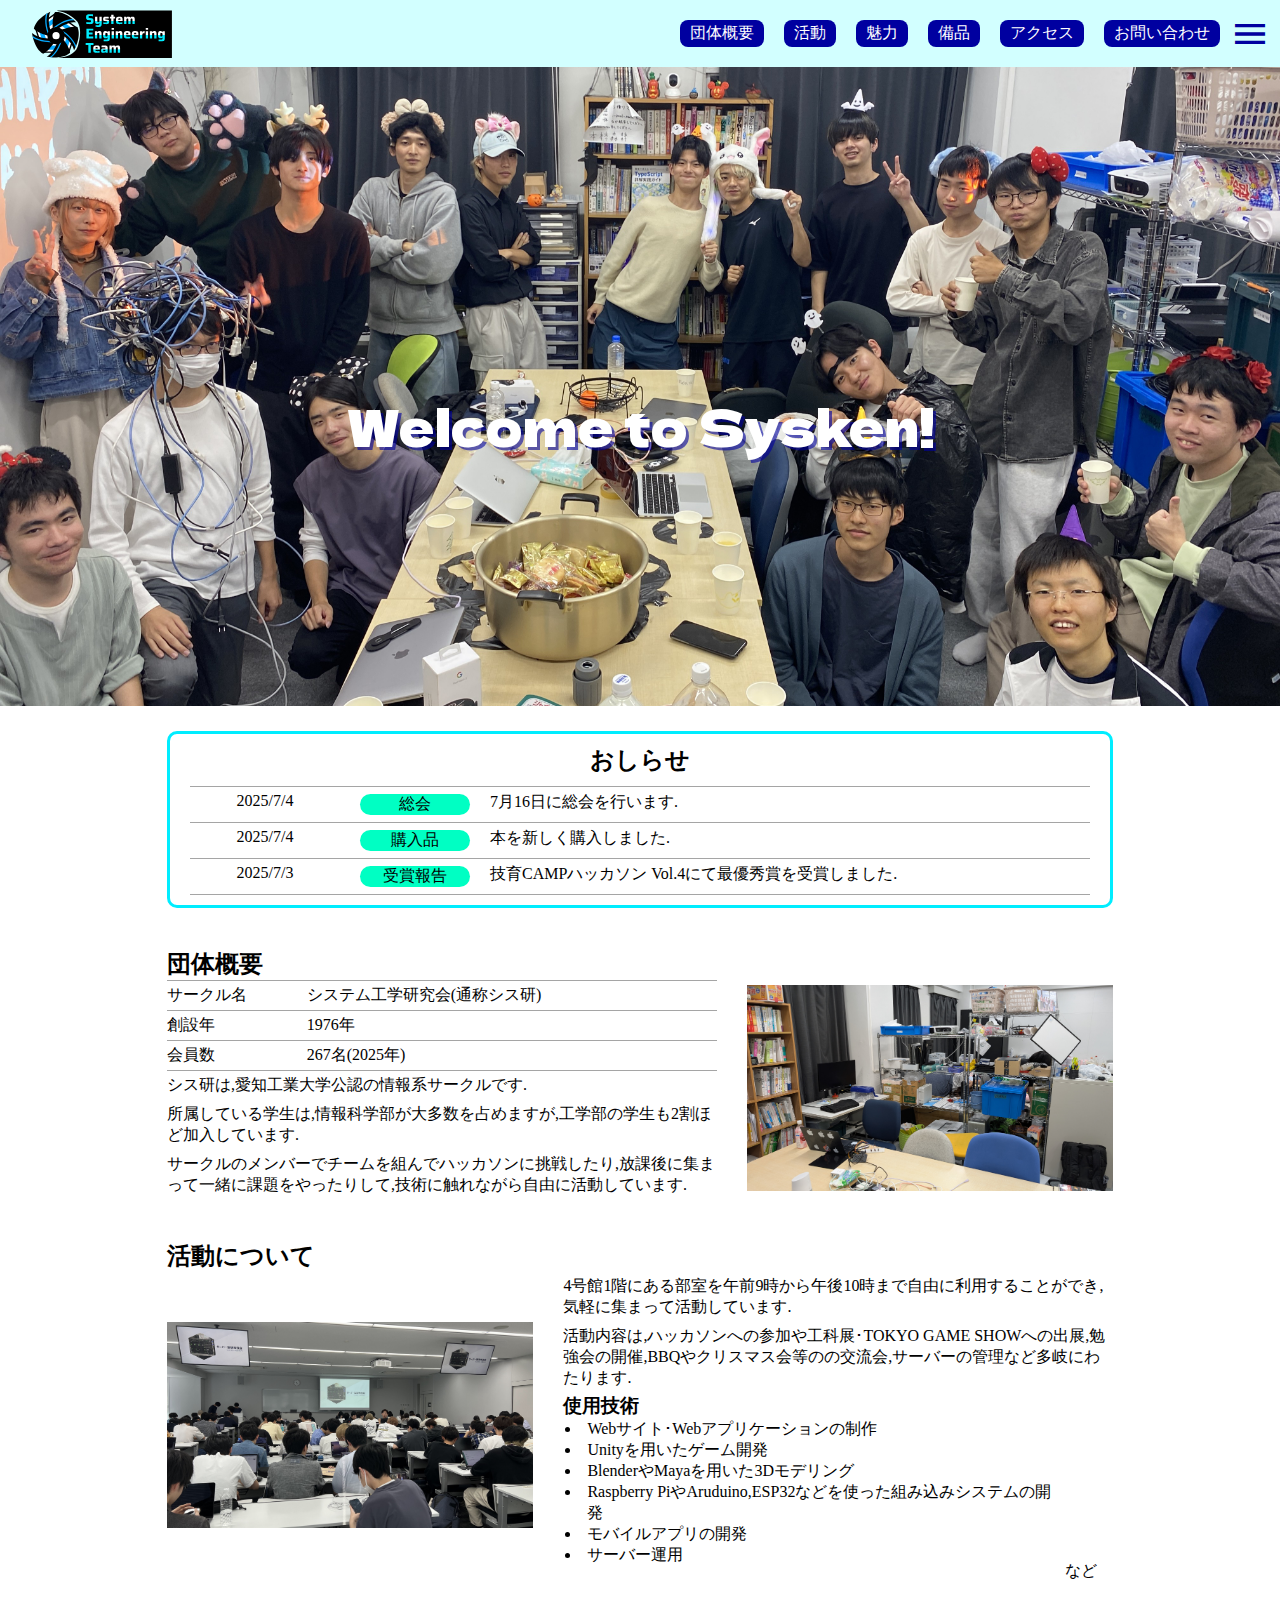
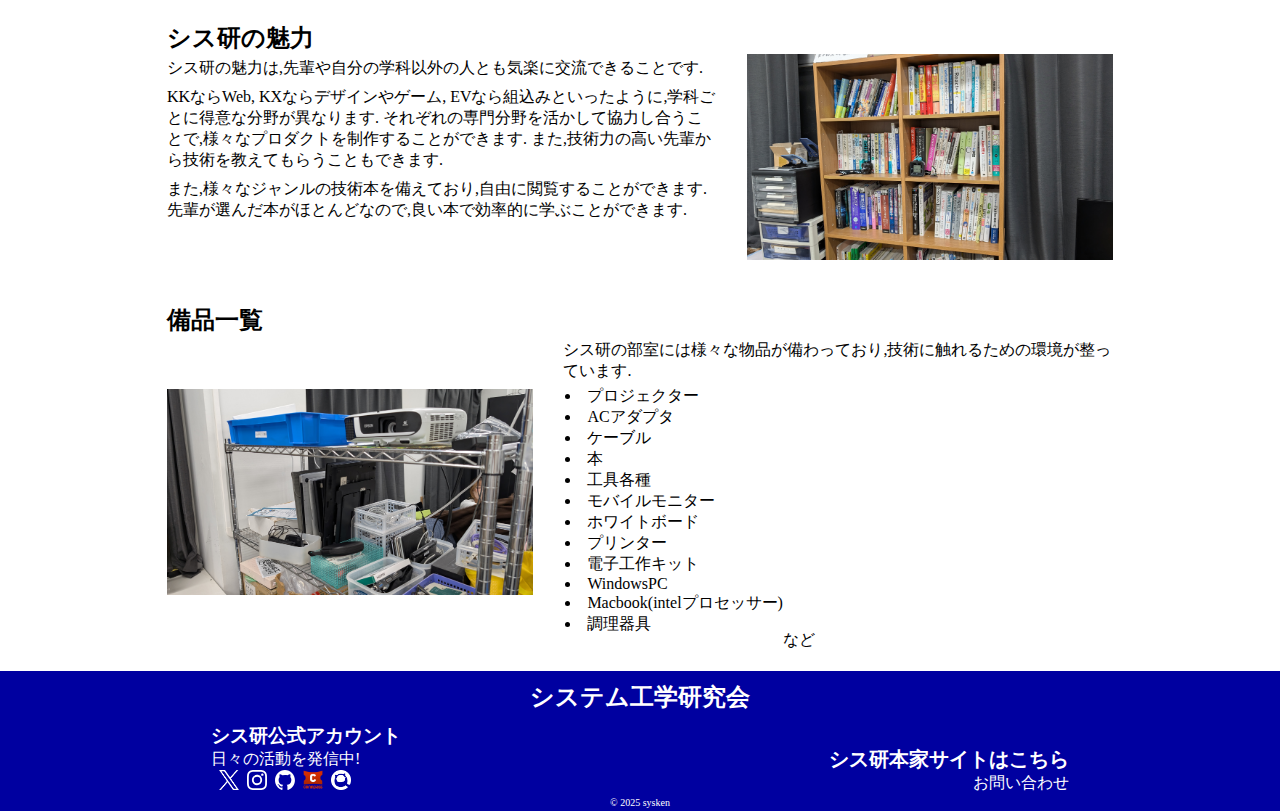
<file: index.html>
<!DOCTYPE html>
<html lang="jp">
  <head>
    <meta charset="UTF-8" />
    <meta name="viewport" content="width=device-width, initial-scale=1.0" />
    <link rel="stylesheet" href="./css/index.css" />
    <link
      href="https://fonts.googleapis.com/icon?family=Material+Icons"
      rel="stylesheet"
    />
    <link rel="preconnect" href="https://fonts.googleapis.com" />
    <link rel="preconnect" href="https://fonts.gstatic.com" crossorigin />
    <link
      rel="stylesheet"
      href="https://fonts.googleapis.com/css2?family=Dela+Gothic+One&display=swap"
    />
    <link rel="icon" href="./images/favicon.ico" />
    <title>シス研を紹介しよう!</title>
  </head>
  <body>
    <div class="wrapper">
      <header>
        <img
          src="./images/sysken_icon.svg"
          alt="sysken_logo"
          width="50"
          height="50"
        />
        <div class="navigation_container">
          <nav>
            <a href="#about">団体概要</a>
            <a href="#activity">活動</a>
            <a href="#attraction">魅力</a>
            <a href="#fixtures">備品</a>
            <a href="./pages/access.html">アクセス</a>
            <a href="./pages/inquiry.html">お問い合わせ</a>
            <span class="material-icons">menu</span>
          </nav>
        </div>
      </header>
      <main>
        <div class="welcome_container">
          <img src="./images/welcome.jpg" alt="welcome" />
          <p>Welcome to Sysken!</p>
        </div>
        <div class="contents_container">
          <section id="information">
            <div class="information_container">
              <h2>おしらせ</h2>
              <div class="subject_container">
                <p class="date">2025/7/4</p>
                <p class="genre">総会</p>
                <p class="title">7月16日に総会を行います.</p>
              </div>
              <div class="subject_container">
                <p class="date">2025/7/4</p>
                <p class="genre">購入品</p>
                <p class="title">本を新しく購入しました.</p>
              </div>
              <div class="subject_container">
                <p class="date">2025/7/3</p>
                <p class="genre">受賞報告</p>
                <p class="title">
                  技育CAMPハッカソン Vol.4にて最優秀賞を受賞しました.
                </p>
              </div>
            </div>
          </section>
          <section id="about">
            <h2>団体概要</h2>
            <div class="section_left_container">
              <div class="sentence_container">
                <table>
                  <tbody>
                    <tr>
                      <td>サークル名</td>
                      <td>システム工学研究会(通称シス研)</td>
                    </tr>
                    <tr>
                      <td>創設年</td>
                      <td>1976年</td>
                    </tr>
                    <tr>
                      <td>会員数</td>
                      <td>267名(2025年)</td>
                    </tr>
                  </tbody>
                </table>
                <p>シス研は,愛知工業大学公認の情報系サークルです.</p>
                <p>
                  所属している学生は,情報科学部が大多数を占めますが,工学部の学生も2割ほど加入しています.
                </p>
                <p>
                  サークルのメンバーでチームを組んでハッカソンに挑戦したり,放課後に集まって一緒に課題をやったりして,技術に触れながら自由に活動しています.
                </p>
              </div>
              <div class="section_image">
                <img
                  src="./images/busitu.jpg"
                  alt="busitu"
                  width="300"
                  height="200"
                />
              </div>
            </div>
          </section>
          <section id="activity">
            <h2>活動について</h2>
            <div class="section_right_container">
              <div class="section_image">
                <img
                  src="./images/benkyoukai.jpg"
                  alt="benkyoukai"
                  width="300"
                  height="200"
                />
              </div>
              <div class="sentence_container">
                <p>
                  4号館1階にある部室を午前9時から午後10時まで自由に利用することができ,気軽に集まって活動しています.
                </p>
                <p>
                  活動内容は,ハッカソンへの参加や工科展･TOKYO GAME
                  SHOWへの出展,勉強会の開催,BBQやクリスマス会等のの交流会,サーバーの管理など多岐にわたります.
                </p>
                <h3>使用技術</h3>
                <div class="list_container">
                  <ul>
                    <li>Webサイト･Webアプリケーションの制作</li>
                    <li>Unityを用いたゲーム開発</li>
                    <li>BlenderやMayaを用いた3Dモデリング</li>
                    <li>
                      Raspberry
                      PiやAruduino,ESP32などを使った組み込みシステムの開発
                    </li>
                    <li>モバイルアプリの開発</li>
                    <li>サーバー運用</li>
                  </ul>
                  <p>など</p>
                </div>
              </div>
            </div>
          </section>
          <section id="attraction">
            <h2>シス研の魅力</h2>
            <div class="section_left_container">
              <div class="sentence_container">
                <p>
                  シス研の魅力は,先輩や自分の学科以外の人とも気楽に交流できることです.
                </p>
                <p>
                  KKならWeb, KXならデザインやゲーム,
                  EVなら組込みといったように,学科ごとに得意な分野が異なります.
                  それぞれの専門分野を活かして協力し合うことで,様々なプロダクトを制作することができます.
                  また,技術力の高い先輩から技術を教えてもらうこともできます.
                </p>
                <p>
                  また,様々なジャンルの技術本を備えており,自由に閲覧することができます.先輩が選んだ本がほとんどなので,良い本で効率的に学ぶことができます.
                </p>
              </div>
              <div class="section_image">
                <img
                  src="./images/books.jpg"
                  alt="books"
                  width="300"
                  height="200"
                />
              </div>
            </div>
          </section>
          <section id="fixtures">
            <h2>備品一覧</h2>
            <div class="section_right_container">
              <div class="section_image">
                <img
                  src="./images/bihin.jpg"
                  alt="bihin"
                  width="300"
                  height="200"
                />
              </div>
              <div class="sentence_container">
                <p>
                  シス研の部室には様々な物品が備わっており,技術に触れるための環境が整っています.
                </p>
                <div class="list_container">
                  <ul>
                    <li>プロジェクター</li>
                    <li>ACアダプタ</li>
                    <li>ケーブル</li>
                    <li>本</li>
                    <li>工具各種</li>
                    <li>モバイルモニター</li>
                    <li>ホワイトボード</li>
                    <li>プリンター</li>
                    <li>電子工作キット</li>
                    <li>WindowsPC</li>
                    <li>Macbook(intelプロセッサー)</li>
                    <li>調理器具</li>
                  </ul>
                  <p>など</p>
                </div>
              </div>
            </div>
          </section>
        </div>
      </main>
      <footer>
        <div class="contents_container">
          <h2>システム工学研究会</h2>
          <div class="footer_container">
            <div class="sns_container">
              <h3>シス研公式アカウント</h3>
              <p>日々の活動を発信中!</p>
              <ul>
                <li>
                  <a href="https://x.com/set_official" target="_blank"
                    ><img
                      src="./images/x_icon.png"
                      alt="X (Twitter)"
                      width="20"
                      height="20"
                  /></a>
                </li>
                <li>
                  <a
                    href="https://www.instagram.com/ait.sysken/"
                    target="_blank"
                    ><img
                      src="./images/Instagram_icon.svg"
                      alt="instagram"
                      width="20"
                      height="20"
                  /></a>
                </li>
                <li>
                  <a
                    href="https://github.com/SystemEngineeringTeam"
                    target="_blank"
                    ><img
                      src="./images/github_logo.svg"
                      alt="github"
                      width="20"
                      height="20"
                  /></a>
                </li>
                <li>
                  <a href="https://sysken.connpass.com/" target="_blank"
                    ><img
                      src="./images/connpass_logo.png"
                      alt="connpass"
                      width="20"
                      height="20"
                  /></a>
                </li>
                <li>
                  <a
                    href="https://qiita.com/organizations/sysken"
                    target="_blank"
                    ><img
                      src="./images/qiita_icon.png"
                      alt="qiita"
                      width="20"
                      height="20"
                  /></a>
                </li>
              </ul>
            </div>
            <div class="support_container">
              <a href="https://www.sysken.net/" target="_blank"
                >シス研本家サイトはこちら</a
              >
              <a href="./pages/inquiry.html">お問い合わせ</a>
            </div>
          </div>
          <p class="copyright">&copy 2025 sysken</p>
        </div>
      </footer>
    </div>
  </body>
</html>
</file>
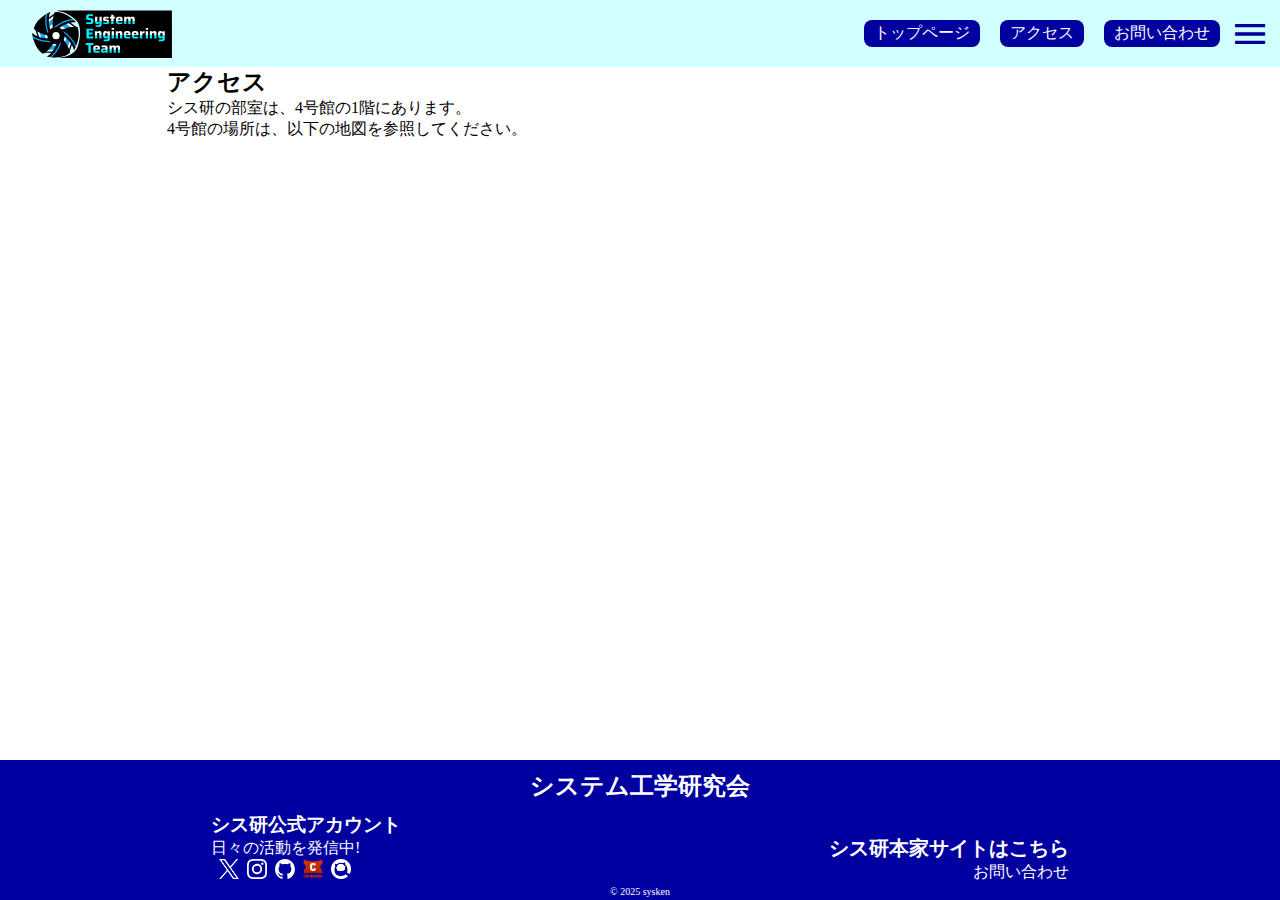
<file: pages/access.html>
<!DOCTYPE html>
<html lang="jp">
  <head>
    <meta charset="UTF-8" />
    <meta name="viewport" content="width=device-width, initial-scale=1.0" />
    <link rel="icon" href="../images/favicon.ico" />
    <link rel="stylesheet" href="../css/index.css" />
    <link rel="stylesheet" href="../css/access.css" />
    <link
      href="https://fonts.googleapis.com/icon?family=Material+Icons"
      rel="stylesheet"
    />
    <title>シス研へのアクセス</title>
  </head>
  <body>
    <div class="wrapper">
      <header>
        <img
          src="../images/sysken_icon.svg"
          alt="sysken_logo"
          width="100"
          height="100"
        />
        <div class="navigation_container">
          <nav>
            <a href="../index.html">トップページ</a>
            <a href="./access.html">アクセス</a>
            <a href="./inquiry.html">お問い合わせ</a>
          </nav>
          <span class="material-icons">menu</span>
        </div>
      </header>
      <main>
        <div class="contents_container">
          <h2>アクセス</h2>
          <p>シス研の部室は、4号館の1階にあります。</p>
          <p>4号館の場所は、以下の地図を参照してください。</p>
          <iframe
            src="https://www.google.com/maps/embed?pb=!1m18!1m12!1m3!1d476.9937889863071!2d137.11548069233257!3d35.184812556960736!2m3!1f0!2f0!3f0!3m2!1i1024!2i768!4f13.1!3m3!1m2!1s0x6003670d65aeaac9%3A0xa519c63367ceeec4!2z44CSNDcwLTAzNTYg5oSb55-l55yM6LGK55Sw5biC5YWr6I2J55S65YWr5Y2D6I2JIDTlj7fppKg!5e1!3m2!1sja!2sjp!4v1751645255587!5m2!1sja!2sjp"
            width="100%"
            height="600"
            style="border: 0"
            allowfullscreen=""
            loading="lazy"
            referrerpolicy="no-referrer-when-downgrade"
          ></iframe>
        </div>
      </main>
      <footer>
        <div class="contents_container">
          <h2>システム工学研究会</h2>
          <div class="footer_container">
            <div class="sns_container">
              <h3>シス研公式アカウント</h3>
              <p>日々の活動を発信中!</p>
              <ul>
                <li>
                  <a href="https://x.com/set_official" target="_blank"
                    ><img
                      src="../images/x_icon.png"
                      alt="X (Twitter)"
                      width="20"
                      height="20"
                  /></a>
                </li>
                <li>
                  <a
                    href="https://www.instagram.com/ait.sysken/"
                    target="_blank"
                    ><img
                      src="../images/Instagram_icon.svg"
                      alt="instagram"
                      width="20"
                      height="20"
                  /></a>
                </li>
                <li>
                  <a
                    href="https://github.com/SystemEngineeringTeam"
                    target="_blank"
                    ><img
                      src="../images/github_logo.svg"
                      alt="github"
                      width="20"
                      height="20"
                  /></a>
                </li>
                <li>
                  <a href="https://sysken.connpass.com/" target="_blank"
                    ><img
                      src="../images/connpass_logo.png"
                      alt="connpass"
                      width="20"
                      height="20"
                  /></a>
                </li>
                <li>
                  <a
                    href="https://qiita.com/organizations/sysken"
                    target="_blank"
                    ><img
                      src="../images/qiita_icon.png"
                      alt="qiita"
                      width="20"
                      height="20"
                  /></a>
                </li>
              </ul>
            </div>
            <div class="support_container">
              <a href="https://www.sysken.net/" target="_blank"
                >シス研本家サイトはこちら</a
              >
              <a href="./inquiry.html">お問い合わせ</a>
            </div>
          </div>
          <p class="copyright">&copy 2025 sysken</p>
        </div>
      </footer>
    </div>
  </body>
</html>
</file>
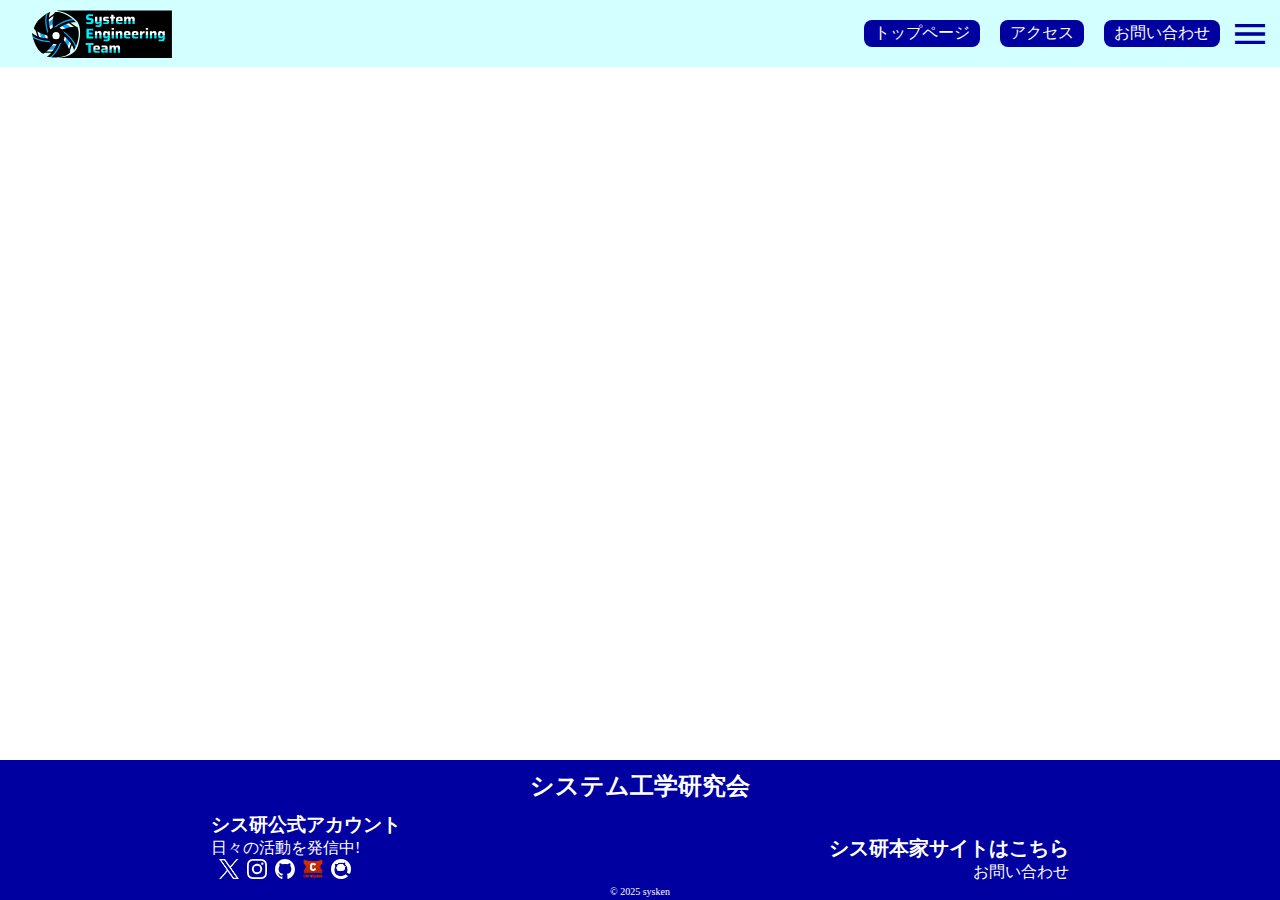
<file: pages/inquiry.html>
<!DOCTYPE html>
<html lang="jp">
  <head>
    <meta charset="UTF-8" />
    <meta name="viewport" content="width=device-width, initial-scale=1.0" />
    <link rel="icon" href="../images/favicon.ico" />
    <link rel="stylesheet" href="../css/index.css" />
    <link rel="stylesheet" href="../css/access.css" />
    <link
      href="https://fonts.googleapis.com/icon?family=Material+Icons"
      rel="stylesheet"
    />
    <title>問い合わせページ</title>
  </head>
  <body>
    <div class="wrapper">
      <header>
        <img
          src="../images/sysken_icon.svg"
          alt="sysken_logo"
          width="100"
          height="100"
        />
        <div class="navigation_container">
          <nav>
            <a href="../index.html">トップページ</a>
            <a href="./access.html">アクセス</a>
            <a href="./inquiry.html">お問い合わせ</a>
          </nav>
          <span class="material-icons">menu</span>
        </div>
      </header>
      <footer>
        <div class="contents_container">
          <h2>システム工学研究会</h2>
          <div class="footer_container">
            <div class="sns_container">
              <h3>シス研公式アカウント</h3>
              <p>日々の活動を発信中!</p>
              <ul>
                <li>
                  <a href="https://x.com/set_official" target="_blank"
                    ><img
                      src="../images/x_icon.png"
                      alt="X (Twitter)"
                      width="20"
                      height="20"
                  /></a>
                </li>
                <li>
                  <a
                    href="https://www.instagram.com/ait.sysken/"
                    target="_blank"
                    ><img
                      src="../images/Instagram_icon.svg"
                      alt="instagram"
                      width="20"
                      height="20"
                  /></a>
                </li>
                <li>
                  <a
                    href="https://github.com/SystemEngineeringTeam"
                    target="_blank"
                    ><img
                      src="../images/github_logo.svg"
                      alt="github"
                      width="20"
                      height="20"
                  /></a>
                </li>
                <li>
                  <a href="https://sysken.connpass.com/" target="_blank"
                    ><img
                      src="../images/connpass_logo.png"
                      alt="connpass"
                      width="20"
                      height="20"
                  /></a>
                </li>
                <li>
                  <a
                    href="https://qiita.com/organizations/sysken"
                    target="_blank"
                    ><img
                      src="../images/qiita_icon.png"
                      alt="qiita"
                      width="20"
                      height="20"
                  /></a>
                </li>
              </ul>
            </div>
            <div class="support_container">
              <a href="https://www.sysken.net/" target="_blank"
                >シス研本家サイトはこちら</a
              >
              <a href="./inquiry.html">お問い合わせ</a>
            </div>
          </div>
          <p class="copyright">&copy 2025 sysken</p>
        </div>
      </footer>
    </div>
  </body>
</html>
</file>
<file: css/index.css>
* {
  margin: 0;
  padding: 0;
  box-sizing: border-box;
}

html{
  overflow-y: scroll;
}

li {
  list-style: none;
}

body {
  background-color: white;
}

.wrapper {
  width: 100%;
}

header {
  padding: 0 10px 0 2rem;
  background-color: rgb(210, 255, 255);
  position: fixed;
  width: 100%;
  display: flex;
  justify-content: space-between;
  z-index: 2;
}

header img {
  width: 140px;
  height: auto;
  margin: 8px 0;
}

.navigation_container {
  display: flex;
  align-items: center;
}

nav {
  display: flex;
  color: black;
}

nav a {
  margin: 0 10px;
  padding: 3px 10px;
  background-color: #0000a0;
  color: white;
  text-decoration: none;
  border-radius: 8px;
}

nav a:hover {
  color: #dfbbff;
}

nav {
  display: flex;
  color: black;
  align-items: center;
}

nav a {
  margin: 0 10px;
  padding: 3px 10px;
  background-color: #0000a0;
  color: white;
  text-decoration: none;
  border-radius: 8px;
}

nav a:hover {
  color: #dfbbff;
}

span.material-icons {
  font-size: 40px;
  color: #0000a0;
  cursor: pointer;
}

main {
  background-color: rgb(255, 255, 255);
  padding-top: 66px;
}

.welcome_container {
  position: relative;
  z-index: 1;
}

.welcome_container img {
  width: 100%;
  height: auto;
}

.welcome_container p {
  width: 100%;
  color: white;
  font-size: 50px;
  margin: 0;
  text-align: center;
}

.welcome_container {
  position: relative;
  font-family: "Dela Gothic One", sans-serif;
  font-weight: 400;
  font-style: normal;
  text-shadow: 3px 3px rgba(0, 0, 160, 0.6);
}

.welcome_container img {
  width: 100%;
  height: auto;
}

.welcome_container p {
  width: 100%;
  color: white;
  font-size: 50px;
  margin: 0;
  text-align: center;
  position: absolute;
  top: 50%;
}

section {
  padding: 20px 0;
  scroll-margin-top: 56px;
}

.contents_container {
  width: 1024px;
  margin: 0 auto;
  padding: 0 2rem;
}

.information_container {
  border: #00edff 3px solid;
  border-radius: 10px;
  padding: 10px 20px;
}

.information_container h2 {
  text-align: center;
  border-bottom: rgb(165, 165, 165) 1px solid;
  padding-bottom: 10px;
}

.subject_container {
  display: grid;
  grid-template-columns: 1fr 1fr 4fr;
  border-bottom: rgb(165, 165, 165) 1px solid;
  padding: 5px 0;
}

.date {
  text-align: center;
}

.genre {
  text-align: center;
  background-color: #00ffc3;
  border-radius: 20px;
  margin: 2px 20px;
}

.section_left_container {
  display: grid;
  grid-template-columns: 3fr 2fr;
  column-gap: 30px;
}

.sentence_container table {
  width: 100%;
  border-collapse: collapse;
}

.sentence_container table tr {
  border-top: rgb(165, 165, 165) 1px solid;
  border-bottom: rgb(165, 165, 165) 1px solid;
}

.sentence_container table td {
  padding: 4px 0;
}

.sentence_container p {
  padding: 4px 0;
}

.section_image {
  align-content: center;
}

.section_image img {
  width: 100%;
  height: auto;
}

.section_right_container {
  display: grid;
  grid-template-columns: 2fr 3fr;
  column-gap: 30px;
}

.list_container {
  display: flex;
}

.sentence_container ul {
  padding-bottom: 1rem;
}

.sentence_container li {
  list-style: disc;
  list-style-position: inside;
  margin-left: 24px;
  text-indent: -22px;
}

.list_container p {
  align-content: end;
  padding: 0;
  width: 48px;
}

footer {
  background-color: #0000a0;
  color: white;
}

.footer_container {
  display: flex;
  justify-content: space-between;
  align-items: end;
  padding: 0 44px;
}

footer h2 {
  text-align: center;
  padding: 10px;
}

.sns_container ul {
  display: flex;
}

.sns_container li {
  margin-left: 8px;
}

.sns_container img {
  transition: all 0.3s;
}

.sns_container img:hover {
  transform: scale(1.2);
}

.support_container {
  display: flex;
  flex-direction: column;
}

.support_container a {
  color: white;
  text-decoration: none;
}

.support_container a:hover {
  color: #dfbbff;
}

.support_container a:first-child {
  font-size: 20px;
  font-weight: bold;
}

.support_container a:last-child {
  text-align: end;
}

.copyright {
  text-align: center;
  font-size: 10px;
  padding: 3px 0;
}

@media screen and (1600px < width){
  .contents_container{
    width: 1280px;
  }
}

@media screen and (1440px < width <= 1600px){
  .contents_container{
    width: 1152px;
  }
}

@media screen and (1024px < width <= 1440px){
  .contents_container{
    width: 1010px;
  }
}

@media screen and (768px < width <= 1024px){
  .contents_container{
    padding: 0 2rem;
    width: 100%;
  }
  nav a{
    margin: 0 5px;
    padding: 2px 8px;
  }
}
</file>
<file: css/access.css>
footer{
  background-color: #0000A0;
  color: white;
  position: absolute;
  bottom: 0;
  width: 100%;
}
</file>
